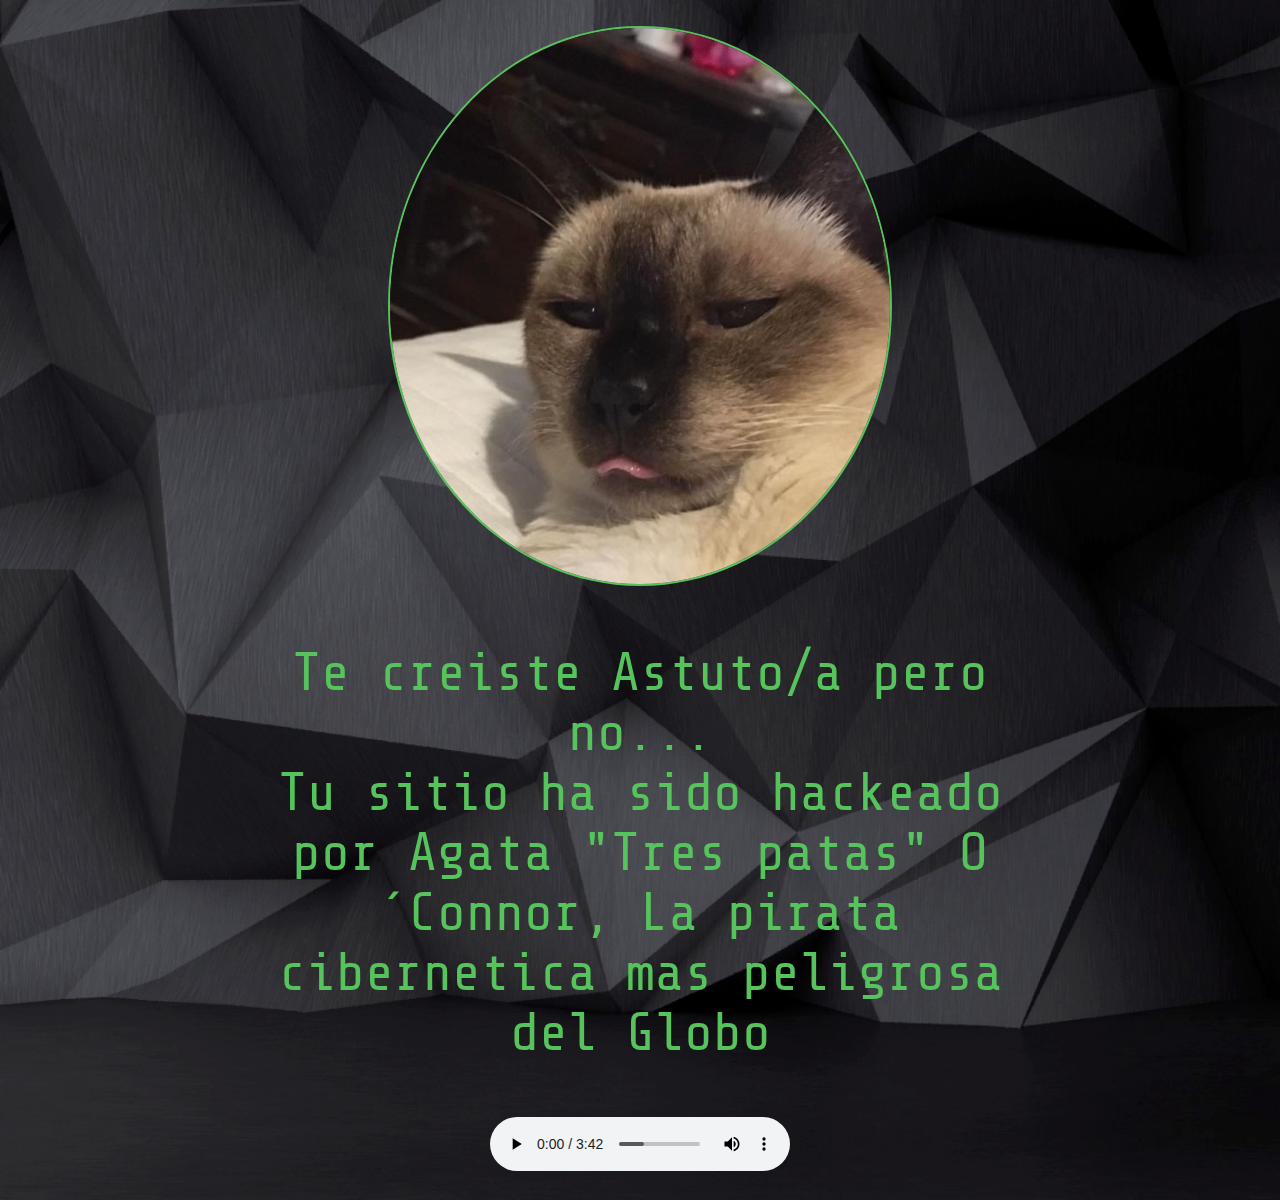
<file: index2.html>
<!DOCTYPE html>
<html lang="en">
<head>
    <meta charset="UTF-8">
    <meta http-equiv="X-UA-Compatible" content="IE=edge">
    <meta name="viewport" content="width=device-width, initial-scale=1.0">
    <title>Agata te hackeó</title>
    <link rel="stylesheet" href="estilos/agata.css">

</head>

<body>

    <main>
        
        <img src="imagenes/agata.jpg" alt="">

        <div>
            
            <p>Te creiste Astuto/a pero no...<br>Tu sitio ha sido hackeado por Agata "Tres patas" O´Connor, La pirata cibernetica mas peligrosa del Globo</p>
    
            <audio src="../audio/agata.mp3" autoplay loop controls></audio>

        </div>

    </main>
 
</body>

</html>
</file>
<file: estilos/agata.css>
@import url('https://fonts.googleapis.com/css2?family=Share+Tech+Mono&display=swap');

body {
    background-image: url("../imagenes/fondo.png");
    background-repeat: no-repeat;
    background-size: cover;
    font-family: 'Share Tech Mono', monospace;
    text-align: center;
    width: 100%;
    display: flex;
    flex-flow: column;
    align-items: center;
    justify-content: center;
    height: max-content;
    margin: 0;
}

main {
    margin: 2% 20%;
}

img {
    border: 2px solid rgb(86, 195, 92) ;
    border-radius: 50%;
    width: 500px;
}

p {
    width: 100%;
    color: rgb(86, 195, 92);
    font-size: 40pt;
    text-align: center;    
}
</file>
